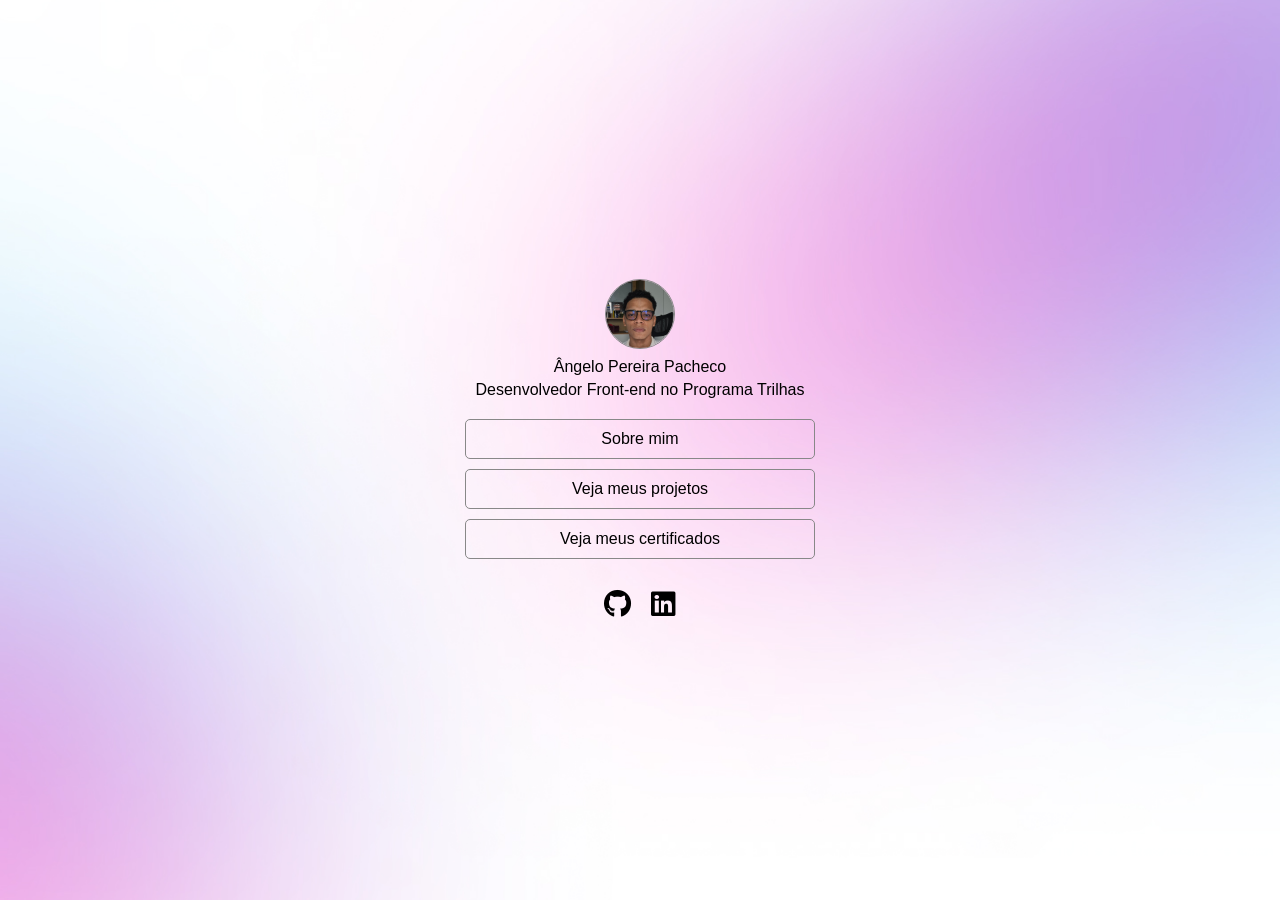
<file: index.html>
<!DOCTYPE html>
<html lang="pt-BR">
<head>
  <meta charset="UTF-8">
  <meta name="viewport" content="width=device-width, initial-scale=1.0">
  <title>Ângelo Pacheco</title>
  <link rel="stylesheet" href="https://fonts.googleapis.com/css2?family=Inter:wght@400;500&display=swap">
  <link rel="stylesheet" href="https://cdnjs.cloudflare.com/ajax/libs/font-awesome/6.5.1/css/all.min.css">
  <link rel="stylesheet" href="css/style.css">
</head>
<body>
  <main>
    <div class="perfil">
      <img src="img/fotoperfil.jpg" alt="Foto de perfil">
      <p>Ângelo Pereira Pacheco</p>
      <p>Desenvolvedor Front-end no Programa Trilhas</p>
    </div>

    <nav class="menu">
      <a class="botao" href="sobre.html">Sobre mim</a>
      <a class="botao" href="projetos.html">Veja meus projetos</a>
      <a class="botao" href="certificados.html">Veja meus certificados</a>
    </nav>

    <div class="redes">
      <a href="https://github.com/anjeelo" target="_blank"><i class="fa-brands fa-github"></i></a>
      <a href="https://www.linkedin.com/in/%C3%A2ngelo-pacheco/" target="_blank"><i class="fa-brands fa-linkedin"></i></a>
    </div>
  </main>
</body>
</html>
</file>
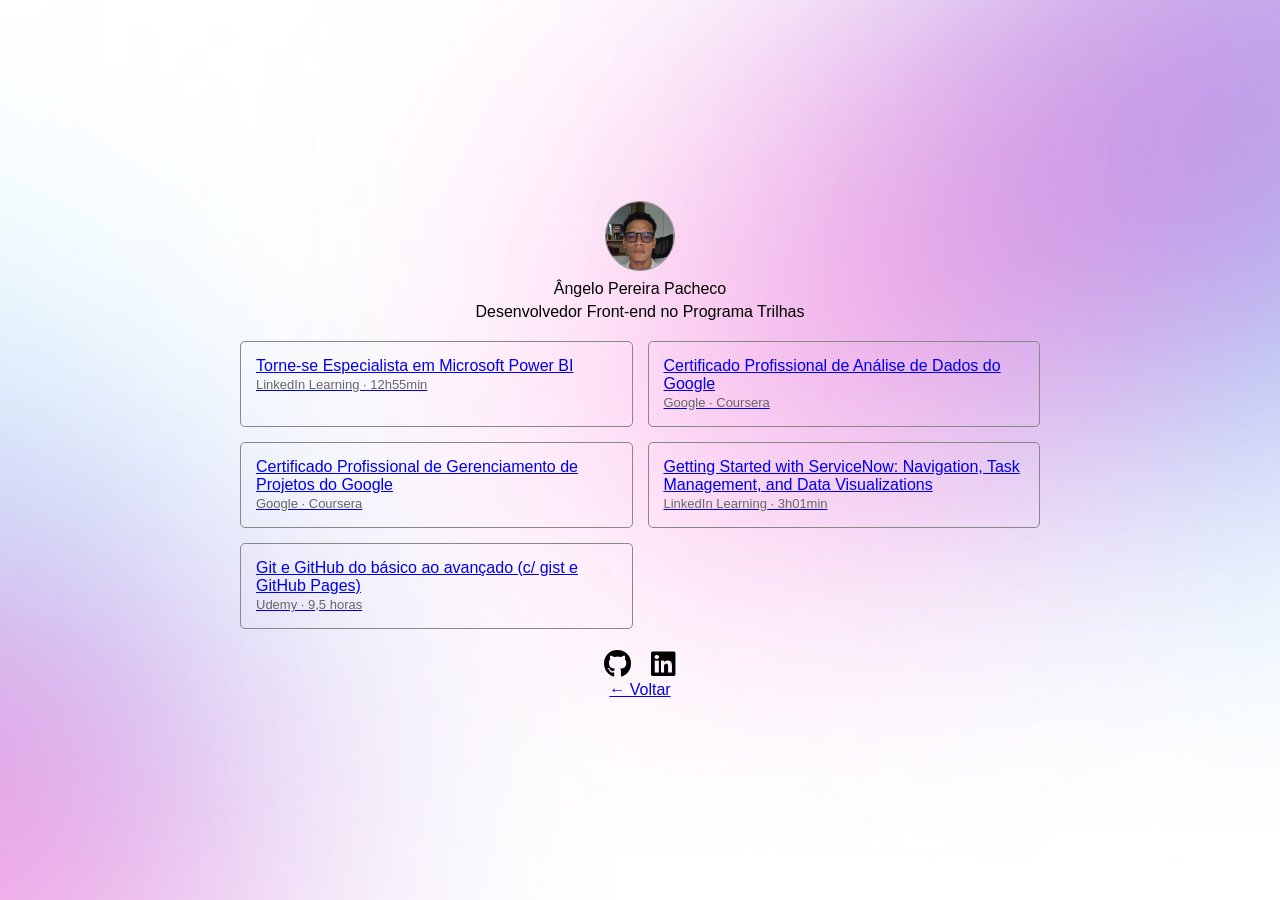
<file: certificados.html>
<!DOCTYPE html>
<html lang="pt-BR">
<head>
  <meta charset="UTF-8">
  <meta name="viewport" content="width=device-width, initial-scale=1.0">
  <title>Certificados</title>
  <link rel="stylesheet" href="https://fonts.googleapis.com/css2?family=Inter:wght@400;500&display=swap">
  <link rel="stylesheet" href="https://cdnjs.cloudflare.com/ajax/libs/font-awesome/6.5.1/css/all.min.css">
  <link rel="stylesheet" href="css/style.css">
</head>
<body>
  <main>
    <div class="perfil">
      <img src="img/fotoperfil.jpg" alt="Foto de perfil">
      <p>Ângelo Pereira Pacheco</p>
      <p>Desenvolvedor Front-end no Programa Trilhas</p>
    </div>

    <div class="certificados">
      <a class="card" href="https://www.linkedin.com/learning/certificates/e6a955d94668626d6ae523391fd82b73381f52765499b2602e62027a7cb449f0?u=392235642" target="_blank">
        Torne-se Especialista em Microsoft Power BI
        <br><span>LinkedIn Learning · 12h55min</span>
      </a>
      <a class="card" href="https://www.credly.com/badges/3ac1163b-d260-493a-b9db-a2e1a700db4f/linked_in_profile" target="_blank">
        Certificado Profissional de Análise de Dados do Google
        <br><span>Google · Coursera</span>
      </a>
      <a class="card" href="https://www.credly.com/badges/62daa065-7443-4a8f-bf22-67f663709ded/linked_in_profile" target="_blank">
        Certificado Profissional de Gerenciamento de Projetos do Google
        <br><span>Google · Coursera</span>
      </a>
      <a class="card" href="https://www.linkedin.com/learning/certificates/87016a88ac72d3f91c2c8ad898e7316add66adb99f61ee78b5dc336b28c836ac?u=392235642" target="_blank">
        Getting Started with ServiceNow: Navigation, Task Management, and Data Visualizations
        <br><span>LinkedIn Learning · 3h01min</span>
      </a>
      <a class="card" href="https://www.udemy.com/certificate/UC-cfa7c59b-4cdc-4c3b-a2e5-4bf7566ef9e8/" target="_blank">
        Git e GitHub do básico ao avançado (c/ gist e GitHub Pages)
        <br><span>Udemy · 9,5 horas</span>
      </a>
    </div>

    <div class="redes">
      <a href="https://github.com/anjeelo" target="_blank"><i class="fa-brands fa-github"></i></a>
      <a href="https://www.linkedin.com/in/%C3%A2ngelo-pacheco/" target="_blank"><i class="fa-brands fa-linkedin"></i></a>
    </div>

    <a href="index.html">← Voltar</a>
  </main>
</body>
</html>
</file>
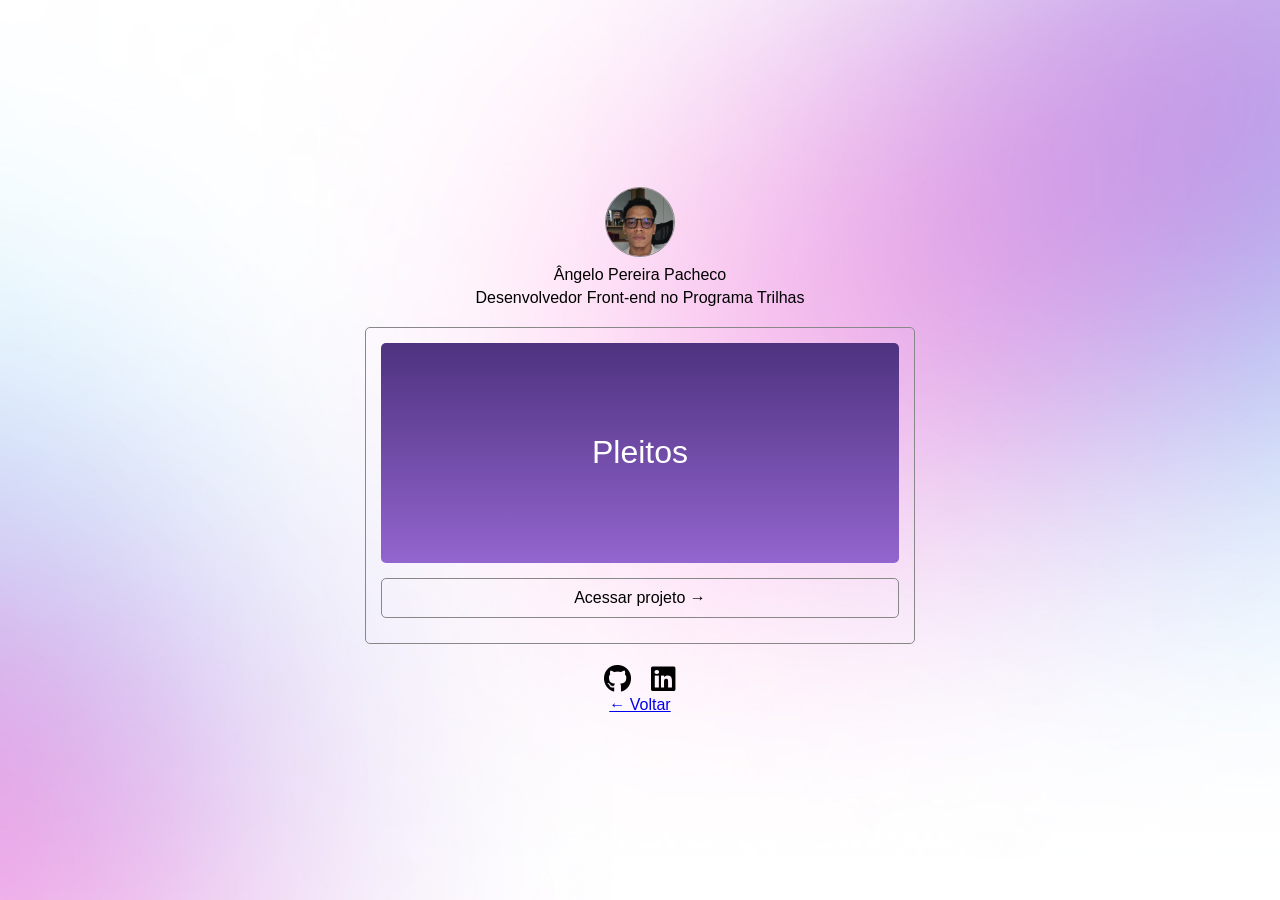
<file: projetos.html>
<!DOCTYPE html>
<html lang="pt-BR">
<head>
  <meta charset="UTF-8">
  <meta name="viewport" content="width=device-width, initial-scale=1.0">
  <title>Projetos</title>
  <link rel="stylesheet" href="https://fonts.googleapis.com/css2?family=Inter:wght@400;500&display=swap">
  <link rel="stylesheet" href="https://cdnjs.cloudflare.com/ajax/libs/font-awesome/6.5.1/css/all.min.css">
  <link rel="stylesheet" href="css/style.css">
</head>
<body>
  <main>
    <div class="perfil">
      <img src="img/fotoperfil.jpg" alt="Foto de perfil">
      <p>Ângelo Pereira Pacheco</p>
      <p>Desenvolvedor Front-end no Programa Trilhas</p>
    </div>

    <div class="card projeto">
      <div class="imagem">Pleitos</div>
      <a class="botao" href="https://apppleitos-1.onrender.com/pleito" target="_blank">Acessar projeto →</a>
    </div>

    <div class="redes">
      <a href="https://github.com/anjeelo" target="_blank"><i class="fa-brands fa-github"></i></a>
      <a href="https://www.linkedin.com/in/%C3%A2ngelo-pacheco/" target="_blank"><i class="fa-brands fa-linkedin"></i></a>
    </div>
  
    <a href="index.html">← Voltar</a>
  </main>
</body>
</html>
</file>
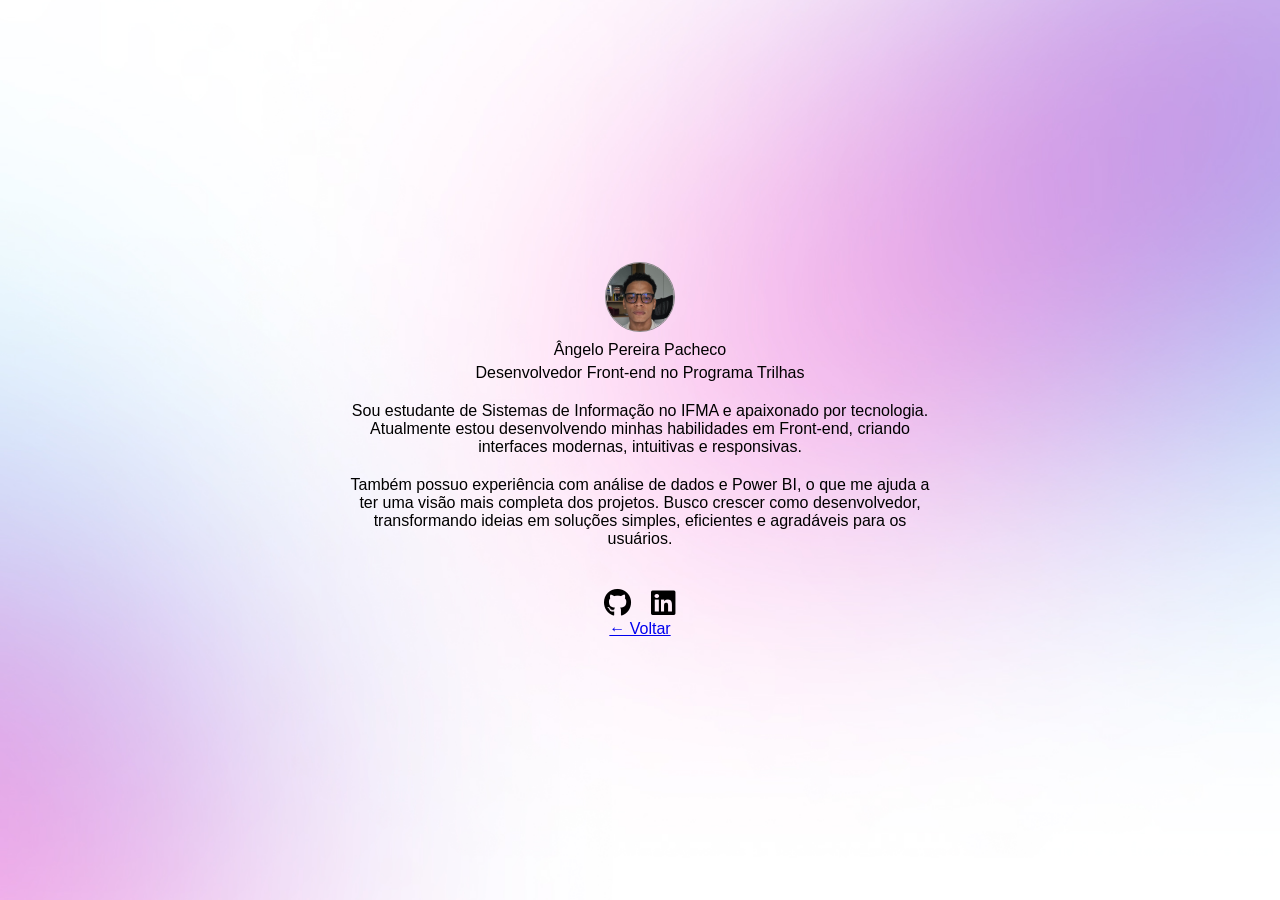
<file: sobre.html>
<!DOCTYPE html>
<html lang="pt-BR">
<head>
  <meta charset="UTF-8">
  <meta name="viewport" content="width=device-width, initial-scale=1.0">
  <title>Sobre mim</title>
  <link rel="stylesheet" href="https://fonts.googleapis.com/css2?family=Inter:wght@400;500&display=swap">
  <link rel="stylesheet" href="https://cdnjs.cloudflare.com/ajax/libs/font-awesome/6.5.1/css/all.min.css">
  <link rel="stylesheet" href="css/style.css">
</head>
<body>
  <main>
    <div class="perfil">
      <img src="img/fotoperfil.jpg" alt="Foto de perfil">
      <p>Ângelo Pereira Pacheco</p>
      <p>Desenvolvedor Front-end no Programa Trilhas</p>
    </div>

    <div class="sobre">
      <p>Sou estudante de Sistemas de Informação no IFMA e apaixonado por tecnologia. Atualmente estou desenvolvendo minhas habilidades em Front-end, criando interfaces modernas, intuitivas e responsivas.</p>
      <p>Também possuo experiência com análise de dados e Power BI, o que me ajuda a ter uma visão mais completa dos projetos. Busco crescer como desenvolvedor, transformando ideias em soluções simples, eficientes e agradáveis para os usuários.</p>
    </div>

    <div class="redes">
      <a href="https://github.com/anjeelo" target="_blank"><i class="fa-brands fa-github"></i></a>
      <a href="https://www.linkedin.com/in/%C3%A2ngelo-pacheco/" target="_blank"><i class="fa-brands fa-linkedin"></i></a>
    </div>

    <a href="index.html">← Voltar</a>
  </main>
</body>
</html>
</file>
<file: css/style.css>
*{
    margin: 0;
    padding: 0;
    box-sizing: border-box;
}

body{
    font-family: Arial, sans-serif;
    color: #000;
    background-image: url("../img/backgroundPC.png");
    background-size: cover;
    background-position: center;
    background-repeat: no-repeat;
}

main{
    min-height: 100vh;
    padding: 30px 20px;

    display: flex;
    flex-direction: column;
    justify-content: center;
    align-items: center;
}

.perfil{
    text-align: center;
    margin-bottom: 20px;
}

.perfil img{
    width: 70px;
    height: 70px;
    border-radius: 50%;
    border: 1px solid #888;
}

.perfil h1{
    margin-top: 10px;
    font-size: 28px;
}

.perfil p{
    margin-top: 5px;
}

.menu{
    width: 100%;
    max-width: 350px;
}

.botao{
    display: block;
    margin-bottom: 10px;
    padding: 10px;

    text-decoration: none;
    color: black;

    border: 1px solid #888;
    border-radius: 5px;

    text-align: center;
}

.botao:hover{
    background-color: rgba(0,0,0,0.05);
}

.sobre{
    max-width: 600px;
    text-align: center;
}

.sobre p{
    margin-bottom: 20px;
}

.redes{
    display: flex;
    gap: 20px;
    margin-top: 20px;
}

.redes a{
    color: black;
    font-size: 28px;
}

.projeto{
    width: 100%;
    max-width: 550px;

    border: 1px solid #888;
    border-radius: 5px;

    padding: 15px;
}

.imagem{
    height: 220px;

    display: flex;
    justify-content: center;
    align-items: center;

    background: linear-gradient(#4e327f,#9365cf);
    color: white;
    font-size: 32px;

    border-radius: 5px;
    margin-bottom: 15px;
}

.certificados{
    width: 100%;
    max-width: 800px;

    display: grid;
    grid-template-columns: 1fr 1fr;
    gap: 15px;
}

.card{
    border: 1px solid #888;
    border-radius: 5px;
    padding: 15px;
}

.card span{
    color: #666;
    font-size: 13px;
}

@media (max-width: 768px){

    body{
        background-image: url("../img/backgroundMOBILE.png");
    }

    .certificados{
        grid-template-columns: 1fr;
    }

    .imagem{
        height: 180px;
    }
}
</file>
